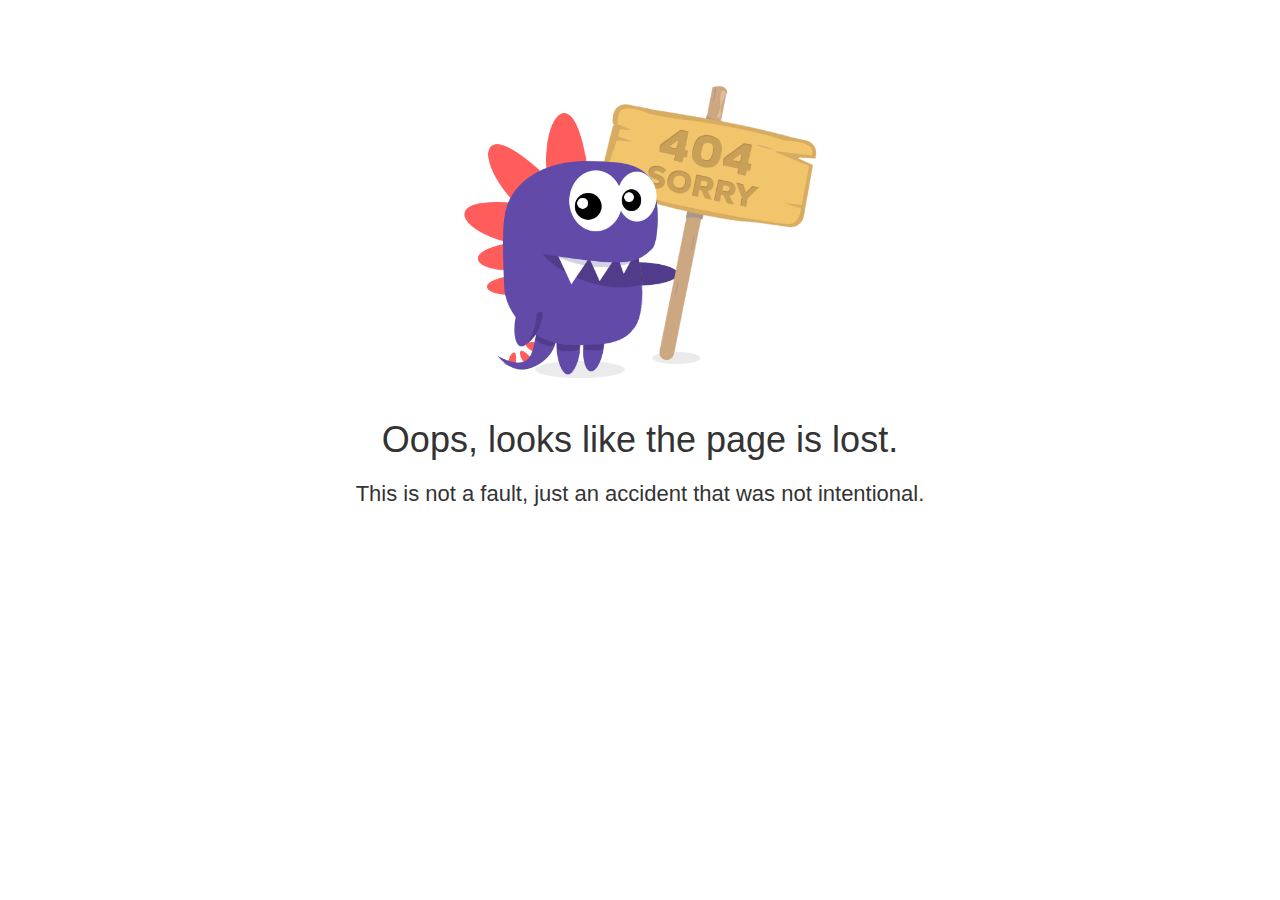
<file: KeTuQs-FBXXeg4B7.html>
<!DOCTYPE html><html lang="en-us" prefix="content: http://purl.org/rss/1.0/modules/content/ dc: http://purl.org/dc/terms/ foaf: http://xmlns.com/foaf/0.1/ og: http://ogp.me/ns# rdfs: http://www.w3.org/2000/01/rdf-schema# sioc: http://rdfs.org/sioc/ns# sioct: http://rdfs.org/sioc/types# skos: http://www.w3.org/2004/02/skos/core# xsd: http://www.w3.org/2001/XMLSchema#"><head>
    <meta http-equiv="Content-Type" content="text/html; charset=UTF-8">
    <style type="text/css">
        @charset "UTF-8";
        [ng\:cloak],
        [ng-cloak],
        [data-ng-cloak],
        [x-ng-cloak],
        .ng-cloak,
        .x-ng-cloak,
        .ng-hide:not(.ng-hide-animate) {
            display: none !important;
        }

        ng\:form {
            display: block;
        }

        .ng-animate-shim {
            visibility: hidden;
        }

        .ng-anchor {
            position: absolute;
        }
    </style>
    <meta http-equiv="X-UA-Compatible" content="IE=edge">
    <meta name="viewport" content="width=device-width, initial-scale=1">
    <title>Oops, something lost</title>
    <meta name="description" content="Oops, looks like the page is lost. Start your website on the cheap.">
    <link media="all" rel="stylesheet" href="css/MeZgSYdewrhd.css">
    <link rel="stylesheet" href="css/d67bqyYi1dUB.css">
    <link href="https://fonts.googleapis.com/css?family=Open+Sans:300,300i,400,400i,600,600i,700,700i,800,800i" rel="stylesheet">

    <script>
        (function(i,s,o,g,r,a,m){i['GoogleAnalyticsObject']=r;i[r]=i[r]||function(){
                (i[r].q=i[r].q||[]).push(arguments)},i[r].l=1*new Date();a=s.createElement(o),
            m=s.getElementsByTagName(o)[0];a.async=1;a.src=g;m.parentNode.insertBefore(a,m)
        })(window,document,'script','https://www.google-analytics.com/analytics.js','ga');

        ga('create', 'UA-26575989-46', 'auto');
        ga('send', 'pageview');

    </script>
</head>

<body>

    <div class="error" id="error">
            <div class="container">
                <div class="content centered"><img style="width:500px;" src="images/73gyaGoXfGUe.png">
                    <h1>Oops, looks like the page is lost.</h1>
                    <p style="font-size:22px;" class="sub-header text-block-narrow">This is not a fault, just an accident that was not intentional.</p>
                </div>
        </div>



</div></body></html>
</file>
<file: css/MeZgSYdewrhd.css>
html {
    width: 100%;
    overflow-x: hidden;
    height: 100%
}

body {
    font-family: 'Open Sans', sans-serif;
    color: #333;
    height: 100%;
}


.content {
    padding: 65px 0 65px 0;
    position: relative;
}

.introduction {
    margin-bottom: 45px;
}

p {
    margin: 0 0 20px;
    font-size: 18px;
    line-height: 28px;
    font-weight: 300;
}

p.large {
    font-size: 20px;
    line-height: 30px;
    font-weight: 300;
    margin-bottom: 55px;
}

span.underline {
    text-decoration: underline;
}

a {
    cursor: pointer;
    -webkit-transition: all .3s ease-in-out;
    -moz-transition: all .3s ease-in-out;
    -ms-transition: all .3s ease-in-out;
    -o-transition: all .3s ease-in-out;
    transition: all .3s ease-in-out;
}

b {
    font-weight: 700;
}

img {
    max-width: 100%;
}

.h1,
.h2,
.h3,
.h4,
.h5,
.h6,
h1,
h2,
h3,
h4,
h5,
h6 {
    font-family: inherit;
    font-weight: 400!important;
    line-height: 1.1;
    color: inherit;
}

h1 {
    font-size: 48px;
}

h2 {
    text-align: center;
    margin-bottom: 35px;
    font-size: 36px;
}

h2.section-title {
    line-height: 42px;
    max-width: 800px;
    margin: 0 auto;
    margin-bottom: 35px;
}

h3 {
    margin-bottom: 25px;
    margin-top: 35px;
    font-weight:300;
}

h4 {
    font-size: 22px;
    font-weight: 600;
    margin-bottom: 18px;
}

h5 {
    text-transform: uppercase;
    font-weight: 600;
    font-size: 18px;
}

.clear {
    clear: both;
}

.cta_btn {
    margin: 35px 0;
}

.cta_btn a {
    cursor: pointer;
    text-decoration: none;
    font-size: 24px;
    background: #ff4546;
    padding: 15px 35px;
    color: #fff;
    border-radius: 5px;
    font-weight: 400;
    display: inline-block;
}

.cta_btn a:hover,
.cta_btn a:focus,
.cta_btn a:active{
    background: #ff5f5f;
    text-decoration:none;
    color:#fff;
}

@media(max-width:998px){
    .cta_btn a {
        cursor: pointer;
        text-decoration: none;
        font-size: 22px;
        background: #ff4546;
        padding: 15px 15px;
        color: #fff;
        border-radius: 5px;
        font-weight: 400;
        display: inline-block;
    }
}

tbody tr td {
    padding: 10px 0
}

.text-block-narrow {
    max-width: 800px;
    margin: 0 auto;
    text-align: center;
    margin-top: 20px;
    margin-bottom: 10px
}

.centered,
p.large.centered {
    text-align: center;
}

.text-block ul,
.text-block-narrow ul {
    list-style-type: none;
}

.text-block ul li,
.text-block-narrow ul li {
    margin: 0 0 18px;
    font-size: 18px;
    line-height: 26px;
    font-weight: 300;
    text-align: left;
}

.text-block ul li::before,
.text-block-narrow ul li::before {
    content: "\f00c";
    font-family: Fontawesome;
    font-weight: 400;
    font-size: 20px;
    margin-left: -35px;
    padding-right: 10px;
    opacity: .85;
    text-rendering: optimizeLegibility;
    -webkit-font-smoothing: antialiased;
    -moz-osx-font-smoothing: grayscale;
    -webkit-text-stroke: 2px #fff;
}


.section-grey .text-block ul li::before,
.section-grey .text-block-narrow ul li::before {
    -webkit-text-stroke: 2px #f7f7f7;
}

.section-purple .text-block ul li::before,
.section-purple .text-block-narrow ul li::before {
    -webkit-text-stroke: 2px #6747c7;
}

.section-grey{
    background:#f7f7f7;
    }

@media (min-width: 768px) {
    .error{
        padding-bottom:150px;
    }
    .footer.static {
        position:fixed!important;
        bottom:0!important;
    }
}

@media (max-width: 768px) {
    .footer.static .cta_btn {
        left: auto !important;
        top: auto !important;
        transform: inherit !important;
        margin: 0;
    }
}


.footer.static {
    background-color: #6747c7;
    overflow: hidden;
    padding: 0;
    text-align: left;
    z-index: 6;
    width:100%;
    height:150px;
    bottom: 0;
    position: relative;
}

.arrow__bg {
    background-color: #5435b0;
    min-height: 100%;
    position: absolute;
    left: 0;
    width: 57%;
}
.arrow__bg::after {
    border-bottom: 75px solid transparent;
    border-left: 50px solid #5435b0;
    border-top: 75px solid transparent;
    bottom: 0;
    content: " ";
    display: block;
    height: 150px;
    position: absolute;
    top: 0;
    width: 0;
    right: -49px;
}

@media (max-width: 768px) {
    .footer.static {
        height:auto;
    }
    .arrow__bg {
       display:none;
    }
}

.footer.static .content {
    text-align: left;
    color: #fff;
    padding: 15px 0 15px 0;
    position: relative;
}

.footer.static h2{
    text-align:left;
    margin-bottom:20px;
}

.footer.static .content ul{
    padding:0;
}

.footer.static .content ul li{
    display:inline-block;
    font-size:16px;
    list-style-type:none;
    color: #fff;
    font-weight: 300;
    padding: 5px 28px 5px 0;
    vertical-align: middle;
}

.footer.static .cta_btn{
    left: auto;
    top: 50%;
    -webkit-transform: translateY(50%);
    transform: translateY(50%);
    margin:0;
}
</file>
